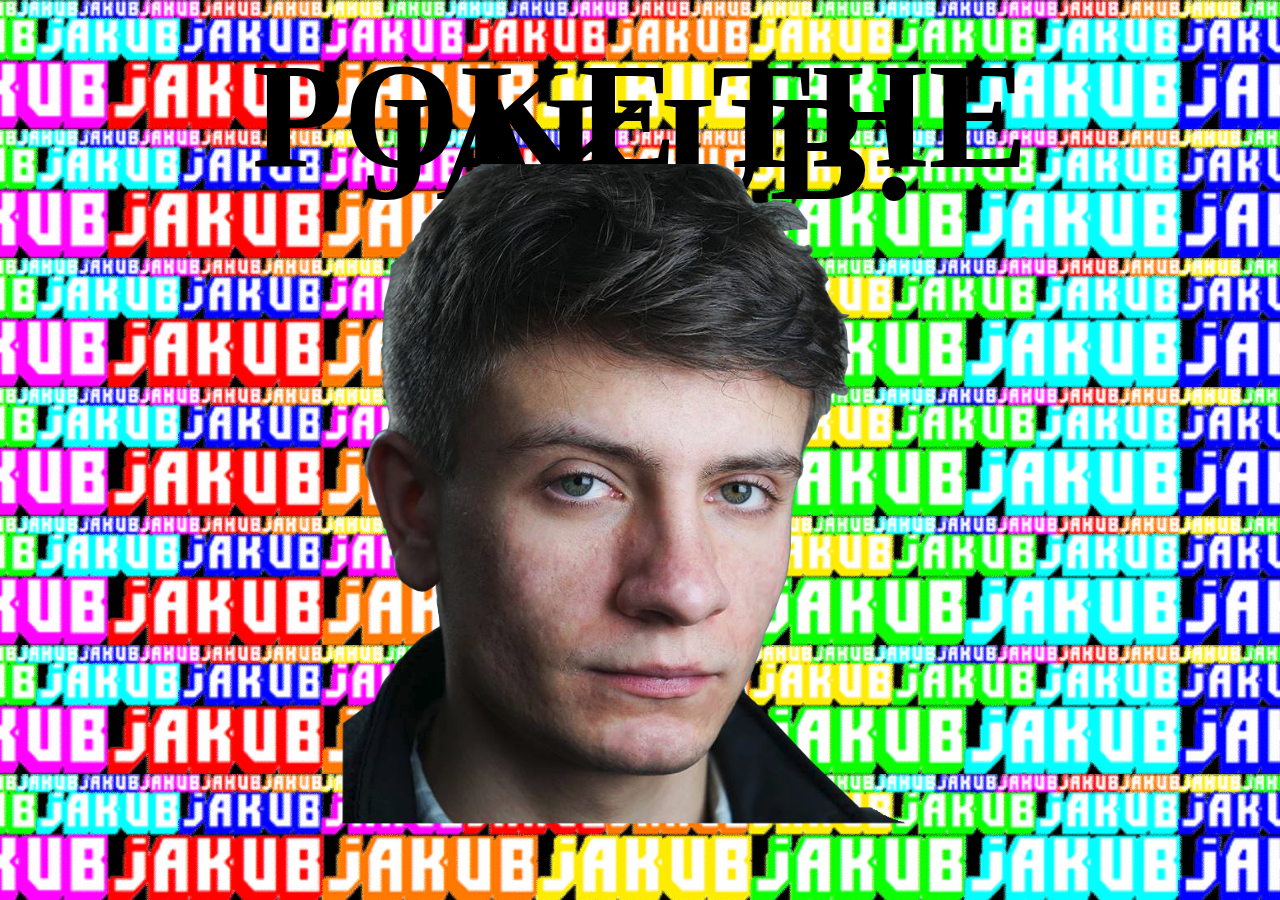
<file: jakub.html>
<!DOCTYPE html>
<html>
    <head>
        <link href="css/jakub.css" rel="stylesheet"/>
        <title>JAKUB</title>
    </head>
    <body>
        <div class="text">
            POKE THE JAKUB!
        </div>
        <div>
            <center>
                <img style="cursor: url(img/cursor1.png), default" onMouseDown="this.src='img/jakub_poked.png'; this.cursor: url(img/cursor2.png), default;" onMouseUp="this.src='img/jakub.png'; this.cursor: url(img/cursor1.png), default;" onMouseOut="this.src='img/jakub.png'; this.cursor: url(img/cursor1.png), default;" src="img/jakub.png" width="600">
            </center>
        </div>
    </body>
</html>
</file>
<file: css/jakub.css>
body { 
    background-image: url("../img/jakub_final.gif");
    margin: 0;
    padding: 0;
    font: 12px/32px courier, monospace;
    cursor: url("../img/cursor.png"), default;
}

.text
{
    color: rgb(0, 0, 0);
    font-size: 150px;
    margin-top: 100px;
    text-align: center;
    font-family: "Times New Roman", Times, serif;
    font-weight: bold;
}

.jakub {
    cursor: url("../img/cursor1.png"), auto;
}
</file>
